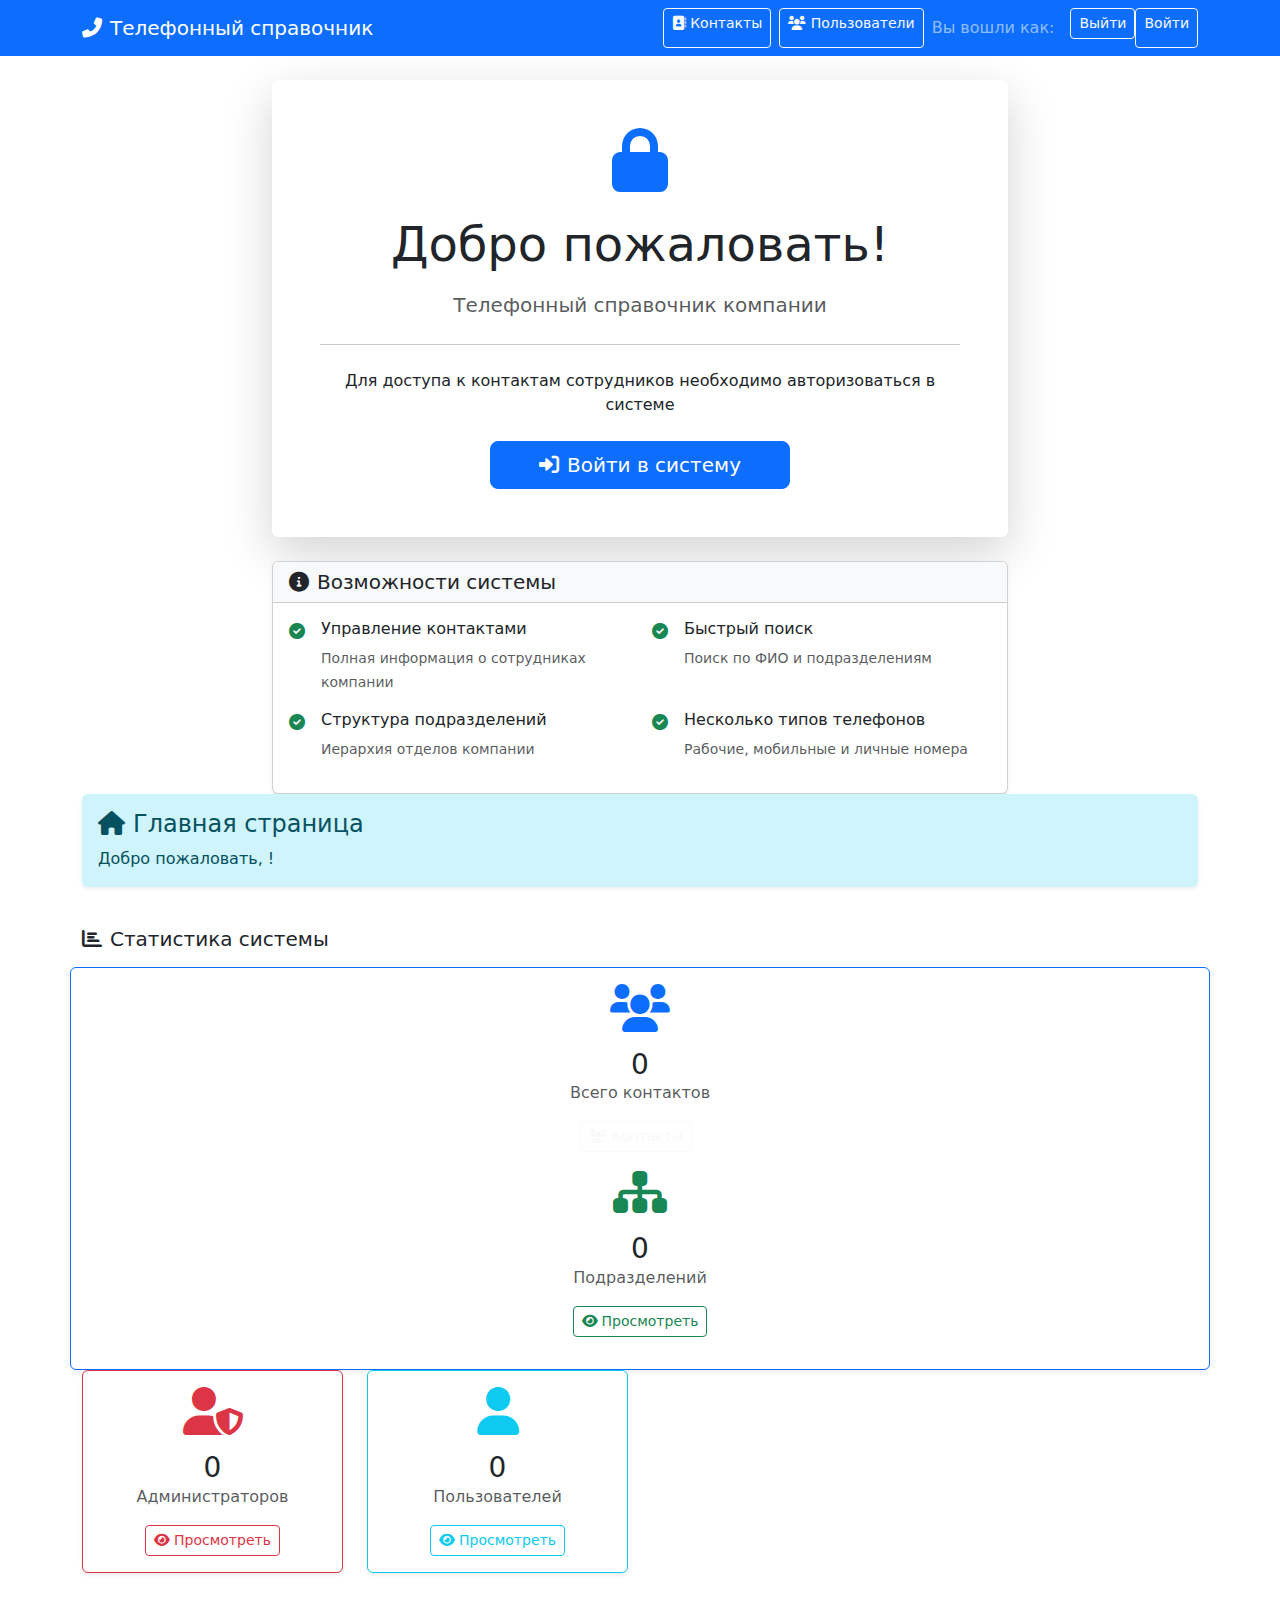
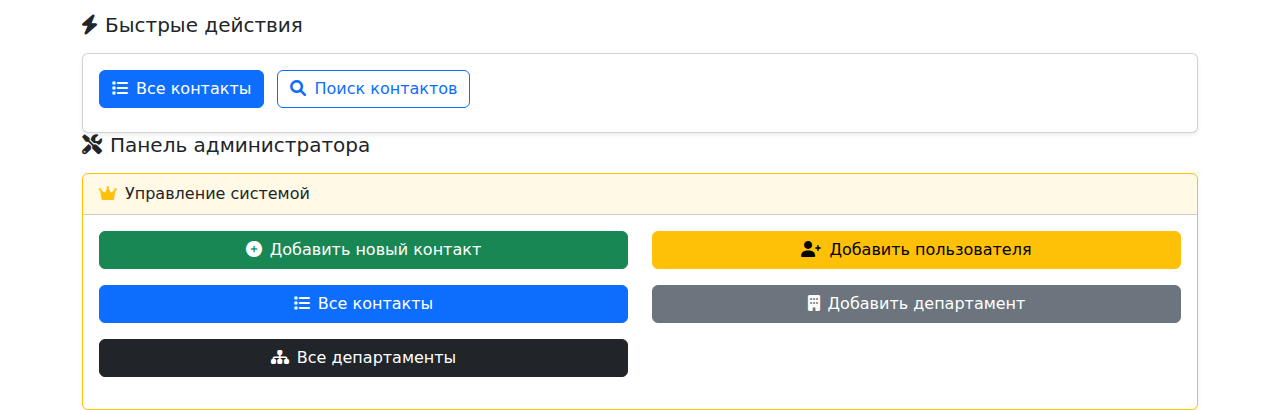
<file: src/main/resources/templates/home/index.html>
<!DOCTYPE html>
<html xmlns:th="http://www.thymeleaf.org"
      xmlns:sec="http://www.thymeleaf.org/extras/spring-security"
      lang="ru">
<head>
  <meta charset="UTF-8">
  <meta name="viewport" content="width=device-width, initial-scale=1.0">
  <title>Главная - Телефонный справочник</title>

  <!-- Bootstrap CSS -->
  <link href="https://cdn.jsdelivr.net/npm/bootstrap@5.1.3/dist/css/bootstrap.min.css"
        rel="stylesheet">

  <!-- Font Awesome CSS -->
  <link href="https://cdnjs.cloudflare.com/ajax/libs/font-awesome/6.0.0/css/all.min.css"
        rel="stylesheet">

  <!-- Наш кастомный CSS -->
  <link th:href="@{/css/style.css}" rel="stylesheet">
</head>
<body>
<!-- Навигация -->
<nav class="navbar navbar-expand-lg navbar-dark bg-primary">
  <div class="container">
    <a class="navbar-brand" th:href="@{/}">
      <i class="fas fa-phone-alt me-2"></i>Телефонный справочник
    </a>

    <div class="navbar-nav ms-auto">
      <a th:href="@{/contacts}" class="btn btn-outline-light btn-sm me-2"
         sec:authorize="isAuthenticated()">
        <i class="fas fa-address-book"></i> Контакты
      </a>
      <a th:href="@{/users}" class="btn btn-outline-light btn-sm me-2"
         sec:authorize="hasRole('ADMIN')">
        <i class="fas fa-users"></i> Пользователи
      </a>
      <span class="navbar-text me-3" sec:authorize="isAuthenticated()">
          Вы вошли как: <span sec:authentication="name"></span>
        </span>
      <form th:action="@{/logout}" method="post" sec:authorize="isAuthenticated()" class="d-inline">
        <input type="hidden" th:name="${_csrf.parameterName}" th:value="${_csrf.token}"/>
        <button class="btn btn-outline-light btn-sm" type="submit">Выйти</button>
      </form>
      <a th:href="@{/login}" class="btn btn-outline-light btn-sm"
         sec:authorize="!isAuthenticated()">Войти</a>
    </div>
  </div>
</nav>

<!-- Основной контент -->
<div class="container mt-4">

  <!-- ========================================== -->
  <!-- КОНТЕНТ ДЛЯ НЕАВТОРИЗОВАННЫХ ПОЛЬЗОВАТЕЛЕЙ -->
  <!-- ========================================== -->
  <div sec:authorize="!isAuthenticated()">
    <div class="row justify-content-center">
      <div class="col-lg-8">
        <div class="card shadow-lg border-0">
          <div class="card-body text-center p-5">
            <div class="mb-4">
              <i class="fas fa-lock fa-4x text-primary"></i>
            </div>
            <h1 class="display-5 mb-3">Добро пожаловать!</h1>
            <p class="lead text-muted">Телефонный справочник компании</p>
            <hr class="my-4">
            <p class="mb-4">Для доступа к контактам сотрудников необходимо авторизоваться в
              системе</p>
            <a th:href="@{/login}" class="btn btn-primary btn-lg px-5">
              <i class="fas fa-sign-in-alt me-2"></i>Войти в систему
            </a>
          </div>
        </div>

        <!-- Описание возможностей -->
        <div class="card mt-4 shadow-sm">
          <div class="card-header bg-light">
            <h5 class="mb-0"><i class="fas fa-info-circle me-2"></i>Возможности системы</h5>
          </div>
          <div class="card-body">
            <div class="row">
              <div class="col-md-6 mb-3">
                <div class="d-flex align-items-start">
                  <i class="fas fa-check-circle text-success me-3 mt-1"></i>
                  <div>
                    <h6>Управление контактами</h6>
                    <small class="text-muted">Полная информация о сотрудниках компании</small>
                  </div>
                </div>
              </div>
              <div class="col-md-6 mb-3">
                <div class="d-flex align-items-start">
                  <i class="fas fa-check-circle text-success me-3 mt-1"></i>
                  <div>
                    <h6>Быстрый поиск</h6>
                    <small class="text-muted">Поиск по ФИО и подразделениям</small>
                  </div>
                </div>
              </div>
              <div class="col-md-6 mb-3">
                <div class="d-flex align-items-start">
                  <i class="fas fa-check-circle text-success me-3 mt-1"></i>
                  <div>
                    <h6>Структура подразделений</h6>
                    <small class="text-muted">Иерархия отделов компании</small>
                  </div>
                </div>
              </div>
              <div class="col-md-6 mb-3">
                <div class="d-flex align-items-start">
                  <i class="fas fa-check-circle text-success me-3 mt-1"></i>
                  <div>
                    <h6>Несколько типов телефонов</h6>
                    <small class="text-muted">Рабочие, мобильные и личные номера</small>
                  </div>
                </div>
              </div>
            </div>
          </div>
        </div>
      </div>
    </div>
  </div>

  <!-- ========================================== -->
  <!-- КОНТЕНТ ДЛЯ АВТОРИЗОВАННЫХ ПОЛЬЗОВАТЕЛЕЙ -->
  <!-- ========================================== -->
  <div sec:authorize="isAuthenticated()">

    <!-- Приветствие -->
    <div class="row mb-4">
      <div class="col-12">
        <div class="alert alert-info border-0 shadow-sm">
          <h4 class="alert-heading">
            <i class="fas fa-home me-2"></i>Главная страница
          </h4>
          <p class="mb-0">Добро пожаловать, <strong sec:authentication="name"></strong>!</p>
        </div>
      </div>
    </div>

    <!-- Статистика -->
    <h5 class="mb-3"><i class="fas fa-chart-bar me-2"></i>Статистика системы</h5>
    <div class="row mb-4">
      <div class="card border-primary shadow-sm h-100">
        <div class="card-body text-center">
          <i class="fas fa-users fa-3x text-primary mb-3"></i>
          <h3 class="mb-0" th:text="${totalContacts}">0</h3>
          <p class="text-muted mb-3">Всего контактов</p>
          <a th:href="@{/contacts}" class="btn btn-outline-light btn-sm me-2">
            <i class="fas fa-users"></i> Контакты
          </a>
          <div class="card-body text-center">
            <i class="fas fa-sitemap fa-3x text-success mb-3"></i>
            <h3 class="mb-0" th:text="${totalDepartments}">0</h3>
            <p class="text-muted mb-3">Подразделений</p>
            <a th:href="@{/departments}" class="btn btn-outline-success btn-sm">
              <i class="fas fa-eye me-1"></i>Просмотреть
            </a>
          </div>
        </div>
      </div>

      <!-- Дополнительная статистика только для админов -->
      <div class="col-md-6 col-lg-3 mb-3" sec:authorize="hasRole('ADMIN')">
        <div class="card border-danger shadow-sm h-100">
          <div class="card-body text-center">
            <i class="fas fa-user-shield fa-3x text-danger mb-3"></i>
            <h3 class="mb-0" th:text="${totalAdmins}">0</h3>
            <p class="text-muted mb-3">Администраторов</p>
            <a th:href="@{/users}" class="btn btn-outline-danger btn-sm">
              <i class="fas fa-eye me-1"></i>Просмотреть
            </a>
          </div>
        </div>
      </div>

      <div class="col-md-6 col-lg-3 mb-3" sec:authorize="hasRole('ADMIN')">
        <div class="card border-info shadow-sm h-100">
          <div class="card-body text-center">
            <i class="fas fa-user fa-3x text-info mb-3"></i>
            <h3 class="mb-0" th:text="${totalUsers}">0</h3>
            <p class="text-muted mb-3">Пользователей</p>
            <a th:href="@{/users}" class="btn btn-outline-info btn-sm">
              <i class="fas fa-eye me-1"></i>Просмотреть
            </a>
          </div>
        </div>
      </div>
    </div>

    <!-- Быстрые действия для обычных пользователей -->
    <div sec:authorize="hasRole('USER') and !hasRole('ADMIN')">
      <h5 class="mb-3"><i class="fas fa-bolt me-2"></i>Быстрые действия</h5>
      <div class="card shadow-sm">
        <div class="card-body">
          <div class="d-grid gap-2 d-md-block">
            <a th:href="@{/contacts}" class="btn btn-primary me-2 mb-2">
              <i class="fas fa-list me-2"></i>Все контакты
            </a>
            <a th:href="@{/contacts}" class="btn btn-outline-primary mb-2">
              <i class="fas fa-search me-2"></i>Поиск контактов
            </a>
          </div>
        </div>
      </div>
    </div>

    <!-- Панель администратора -->
    <div sec:authorize="hasRole('ADMIN')">
      <h5 class="mb-3"><i class="fas fa-tools me-2"></i>Панель администратора</h5>
      <div class="card shadow-sm border-warning">
        <div class="card-header bg-warning bg-opacity-10">
          <i class="fas fa-crown me-2 text-warning"></i>Управление системой
        </div>
        <div class="card-body">
          <div class="row">
            <div class="col-md-6 mb-3">
              <div class="d-grid">
                <a th:href="@{/contacts/new}" class="btn btn-success">
                  <i class="fas fa-plus-circle me-2"></i>Добавить новый контакт
                </a>
              </div>
            </div>
            <div class="col-md-6 mb-3">
              <div class="d-grid">
                <a th:href="@{/users/new}" class="btn btn-warning">
                  <i class="fas fa-user-plus me-2"></i>Добавить пользователя
                </a>
              </div>
            </div>
            <div class="col-md-6 mb-3">
              <div class="d-grid">
                <a th:href="@{/contacts}" class="btn btn-primary">
                  <i class="fas fa-list me-2"></i>Все контакты
                </a>
              </div>
            </div>
            <div class="col-md-6 mb-3">
              <div class="d-grid">
                <a th:href="@{/departments/new}" class="btn btn-secondary">
                  <i class="fas fa-building me-2"></i>Добавить департамент
                </a>
              </div>
            </div>
            <div class="col-md-6 mb-3">
              <div class="d-grid">
                <a th:href="@{/departments}" class="btn btn-dark">
                  <i class="fas fa-sitemap me-2"></i>Все департаменты
                </a>
              </div>
            </div>
          </div>
        </div>
      </div>
    </div>

  </div>

</div>

<!-- Bootstrap JS -->
<script src="https://cdn.jsdelivr.net/npm/bootstrap@5.1.3/dist/js/bootstrap.bundle.min.js"></script>
</body>
</html>
</file>
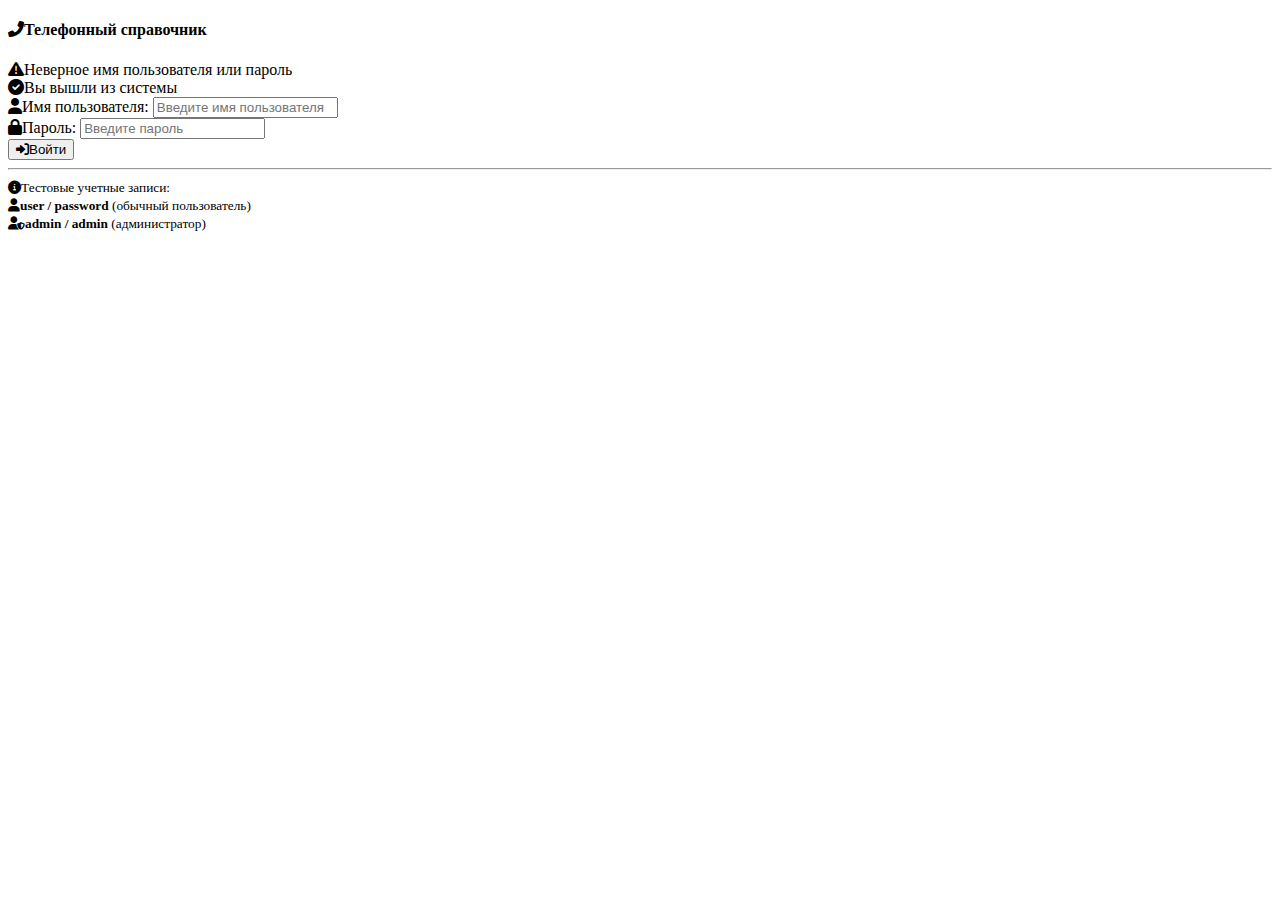
<file: src/main/resources/templates/login.html>
<!DOCTYPE html>
<html xmlns:th="http://www.thymeleaf.org">
<head>
  <meta charset="UTF-8">
  <meta name="viewport" content="width=device-width, initial-scale=1.0"> <!-- ✅ ДОБАВИЛ VIEWPORT -->
  <title>Вход - Телефонный справочник</title>

  <!-- ✅ ДОБАВИЛ BOOTSTRAP С АТРИБУТАМИ БЕЗОПАСНОСТИ -->
  <link href="https://cdn.jsdelivr.net/npm/bootstrap@5.1.3/dist/css/bootstrap.min.css"
        rel="stylesheet"
        integrity="sha384-1BmE4kWBq78iYhFldvKuhfTAU6auU8tT94WrHftjDbrCEXSU1oBoqyl2QvZ6jIW3"
        crossorigin="anonymous">

  <!-- ✅ ДОБАВИЛ FONT AWESOME -->
  <link href="https://cdnjs.cloudflare.com/ajax/libs/font-awesome/6.0.0/css/all.min.css"
        rel="stylesheet"
        integrity="sha512-9usAa10IRO0HhonpyAIVpjrylPvoDwiPUiKdWk5t3PyolY1cOd4DSE0Ga+ri4AuTroPR5aQvXU9xC6qOPnzFeg=="
        crossorigin="anonymous"
        referrerpolicy="no-referrer">
</head>
<body class="bg-light">
<div class="container">
  <div class="row justify-content-center mt-5">
    <div class="col-md-6">
      <div class="card shadow">
        <div class="card-header bg-primary text-white text-center">
          <!-- ✅ ИКОНКА ТЕПЕРЬ БУДЕТ ОТОБРАЖАТЬСЯ -->
          <h4><i class="fas fa-phone-alt me-2"></i>Телефонный справочник</h4>
        </div>
        <div class="card-body">
          <div th:if="${param.error}" class="alert alert-danger">
            <i class="fas fa-exclamation-triangle me-2"></i>Неверное имя пользователя или пароль
          </div>
          <div th:if="${param.logout}" class="alert alert-success">
            <i class="fas fa-check-circle me-2"></i>Вы вышли из системы
          </div>

          <form th:action="@{/login}" method="post">
            <!-- CSRF Токен -->
            <input type="hidden" th:name="${_csrf.parameterName}" th:value="${_csrf.token}">

            <div class="mb-3">
              <label for="username" class="form-label">
                <i class="fas fa-user me-1"></i>Имя пользователя:
              </label>
              <input type="text" class="form-control" id="username" name="username"
                     placeholder="Введите имя пользователя" required>
            </div>

            <div class="mb-3">
              <label for="password" class="form-label">
                <i class="fas fa-lock me-1"></i>Пароль:
              </label>
              <input type="password" class="form-control" id="password" name="password"
                     placeholder="Введите пароль" required>
            </div>

            <button type="submit" class="btn btn-primary w-100">
              <i class="fas fa-sign-in-alt me-2"></i>Войти
            </button>
          </form>

          <hr>
          <div class="text-center">
            <small class="text-muted">
              <i class="fas fa-info-circle me-1"></i>Тестовые учетные записи:<br>
              <strong><i class="fas fa-user me-1"></i>user / password</strong> (обычный пользователь)<br>
              <strong><i class="fas fa-user-shield me-1"></i>admin / admin</strong> (администратор)
            </small>
          </div>
        </div>
      </div>
    </div>
  </div>
</div>

<!-- ✅ ДОБАВИЛ BOOTSTRAP JS ДЛЯ ПОЛНОЙ ФУНКЦИОНАЛЬНОСТИ -->
<script src="https://cdn.jsdelivr.net/npm/bootstrap@5.1.3/dist/js/bootstrap.bundle.min.js"
        integrity="sha384-ka7Sk0Gln4gmtz2MlQnikT1wXgYsOg+OMhuP+IlRH9sENBO0LRn5q+8nbTov4+1p"
        crossorigin="anonymous"></script>
</body>
</html>
</file>
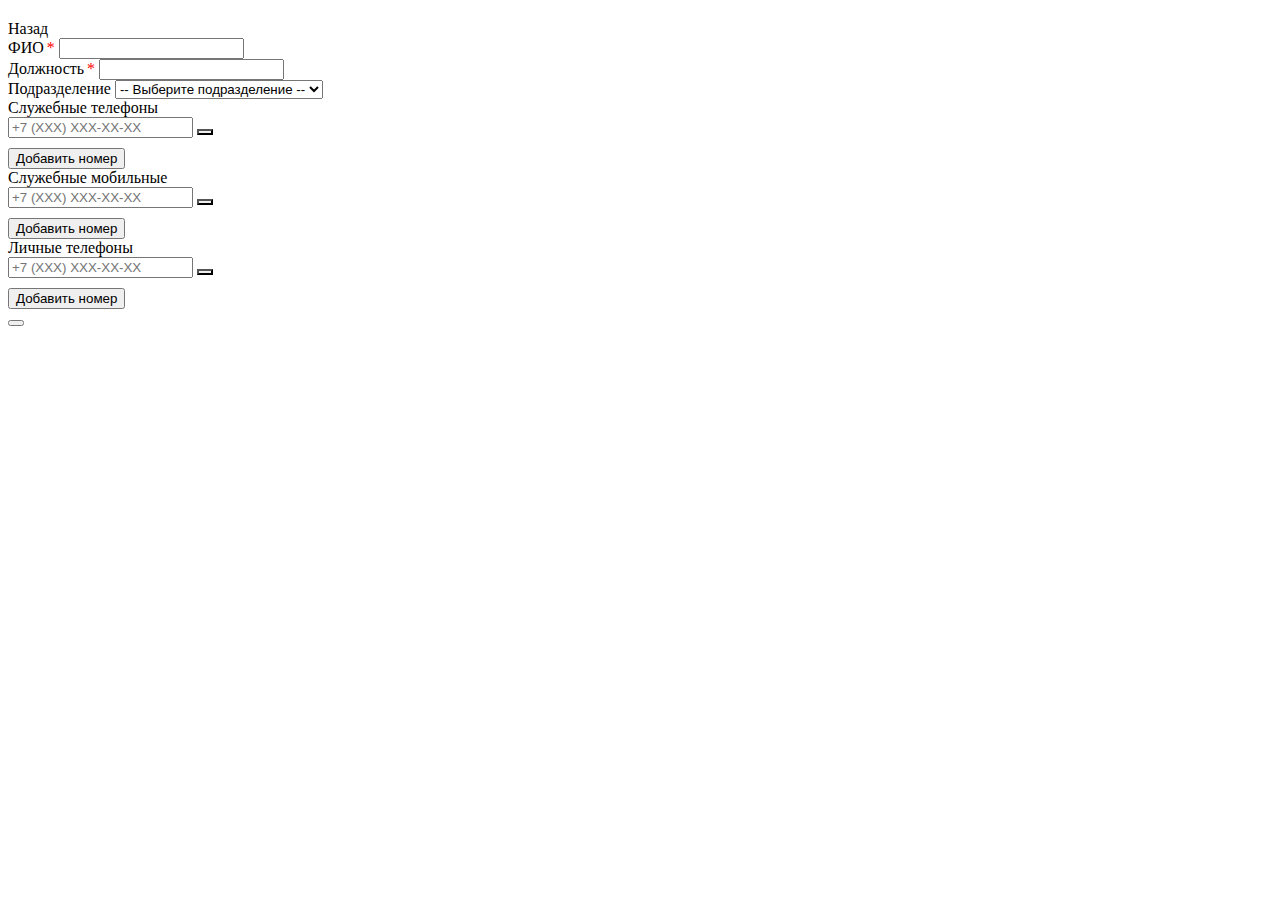
<file: src/main/resources/templates/contacts/form.html>
<!DOCTYPE html>
<html xmlns:th="http://www.thymeleaf.org"
      th:replace="~{fragments/layout :: layout(~{::title}, ~{::content})}">

<head>
  <meta charset="UTF-8">
  <title th:text="${contact.id != null} ? 'Редактирование контакта' : 'Новый контакт'">
    Новый контакт
  </title>
  <style>
    .phone-container {
      margin-bottom: 10px;
    }

    .btn-remove-phone {
      border-top-left-radius: 0;
      border-bottom-left-radius: 0;
    }

    .required-field::after {
      content: "*";
      color: red;
      margin-left: 3px;
    }
  </style>
</head>

<body>
<th:block th:fragment="content">
  <div class="d-flex justify-content-between align-items-center mb-4">
    <h2>
      <i class="fas" th:classappend="${contact.id != null} ? 'fa-edit' : 'fa-plus'"></i>
      <span th:text="${contact.id != null} ? 'Редактирование контакта' : 'Новый контакт'"></span>
    </h2>
    <a th:href="@{/contacts}" class="btn btn-secondary">
      <i class="fas fa-arrow-left me-1"></i>Назад
    </a>
  </div>

  <div class="card">
    <div class="card-body">
      <!-- Обновляем action формы для поддержки редактирования -->
      <form th:action="@{/contacts/save}" th:object="${contact}" method="post">
        <!--        CSRF токен-->
        <!--        <input type="hidden" th:name="${_csrf.parameterName}" th:value="${_csrf.token}"/>-->
        <input type="hidden" th:field="*{id}"/>

        <div class="row mb-3">
          <div class="col-md-6">
            <label class="form-label required-field">ФИО</label>
            <input type="text" class="form-control" th:field="*{fullName}"
                   th:classappend="${#fields.hasErrors('fullName')} ? 'is-invalid'">
            <div class="invalid-feedback" th:if="${#fields.hasErrors('fullName')}">
              <span th:errors="*{fullName}"></span>
            </div>
          </div>

          <div class="col-md-6">
            <label class="form-label required-field">Должность</label>
            <input type="text" class="form-control" th:field="*{position}"
                   th:classappend="${#fields.hasErrors('position')} ? 'is-invalid'">
            <div class="invalid-feedback" th:if="${#fields.hasErrors('position')}">
              <span th:errors="*{position}"></span>
            </div>
          </div>
        </div>

        <div class="row mb-3">
          <div class="col-md-6">
            <label class="form-label">Подразделение</label>
            <select class="form-select" th:field="*{departmentId}">
              <option value="">-- Выберите подразделение --</option>
              <option th:each="dept : ${departments}"
                      th:value="${dept.id}"
                      th:text="${dept.name}"
                      th:selected="${dept.id == contact.departmentId}">
              </option>
            </select>
          </div>
        </div>

        <div class="row mb-3">
          <div class="col-md-4">
            <label class="form-label">Служебные телефоны</label>
            <div id="workPhonesContainer" class="phone-container">
              <div th:each="phone : ${contact.workPhones}">
                <div class="input-group mb-2">
                  <input type="text" class="form-control"
                         name="workPhones" th:value="${phone}" placeholder="+7 (XXX) XXX-XX-XX">
                  <button type="button" class="btn btn-outline-danger btn-remove-phone"
                          onclick="removePhone(this, 'workPhones')">
                    <i class="fas fa-times"></i>
                  </button>
                </div>
              </div>
            </div>
            <button type="button" class="btn btn-outline-primary btn-sm"
                    onclick="addPhone('workPhones')">
              <i class="fas fa-plus me-1"></i>Добавить номер
            </button>
          </div>

          <div class="col-md-4">
            <label class="form-label">Служебные мобильные</label>
            <div id="workMobilePhonesContainer" class="phone-container">
              <div th:each="phone : ${contact.workMobilePhones}">
                <div class="input-group mb-2">
                  <input type="text" class="form-control"
                         name="workMobilePhones" th:value="${phone}"
                         placeholder="+7 (XXX) XXX-XX-XX">
                  <button type="button" class="btn btn-outline-danger btn-remove-phone"
                          onclick="removePhone(this, 'workMobilePhones')">
                    <i class="fas fa-times"></i>
                  </button>
                </div>
              </div>
            </div>
            <button type="button" class="btn btn-outline-primary btn-sm"
                    onclick="addPhone('workMobilePhones')">
              <i class="fas fa-plus me-1"></i>Добавить номер
            </button>
          </div>

          <div class="col-md-4">
            <label class="form-label">Личные телефоны</label>
            <div id="personalPhonesContainer" class="phone-container">
              <div th:each="phone : ${contact.personalPhones}">
                <div class="input-group mb-2">
                  <input type="text" class="form-control"
                         name="personalPhones" th:value="${phone}"
                         placeholder="+7 (XXX) XXX-XX-XX">
                  <button type="button" class="btn btn-outline-danger btn-remove-phone"
                          onclick="removePhone(this, 'personalPhones')">
                    <i class="fas fa-times"></i>
                  </button>
                </div>
              </div>
            </div>
            <button type="button" class="btn btn-outline-primary btn-sm"
                    onclick="addPhone('personalPhones')">
              <i class="fas fa-plus me-1"></i>Добавить номер
            </button>
          </div>
        </div>

        <div class="d-grid gap-2 d-md-flex justify-content-md-end">
          <button type="submit" class="btn btn-primary">
            <i class="fas fa-save me-1"></i>
            <span th:text="${contact.id != null} ? 'Обновить' : 'Сохранить'"></span>
          </button>
        </div>
      </form>
    </div>
  </div>

  <script>
    // Функция для добавления поля телефона
    function addPhone(fieldName) {
      const container = document.getElementById(fieldName + 'Container');
      const newInputGroup = document.createElement('div');
      newInputGroup.className = 'input-group mb-2';
      newInputGroup.innerHTML = `
            <input type="text" class="form-control" name="${fieldName}"
             placeholder="+7 (XXX) XXX-XX-XX" required>
            <button type="button" class="btn btn-outline-danger btn-remove-phone"
                    onclick="removePhone(this)">
                <i class="fas fa-times"></i>
            </button>
        `;
      container.appendChild(newInputGroup);
    }

    // Функция для удаления поля телефона
    function removePhone(button, fieldName) {
      const inputGroup = button.closest('.input-group');
      inputGroup.remove();
    }

    // Инициализация при загрузке страницы
    document.addEventListener('DOMContentLoaded', function () {
      // Добавляем по одному полю для каждого типа телефона, если их нет
      ['workPhones', 'workMobilePhones', 'personalPhones'].forEach(function (fieldName) {
        const container = document.getElementById(fieldName + 'Container');
        if (container.querySelectorAll('.input-group').length === 0) {
          addPhone(fieldName);
        }
      });
    });
  </script>
</th:block>
</body>
</html>
</file>
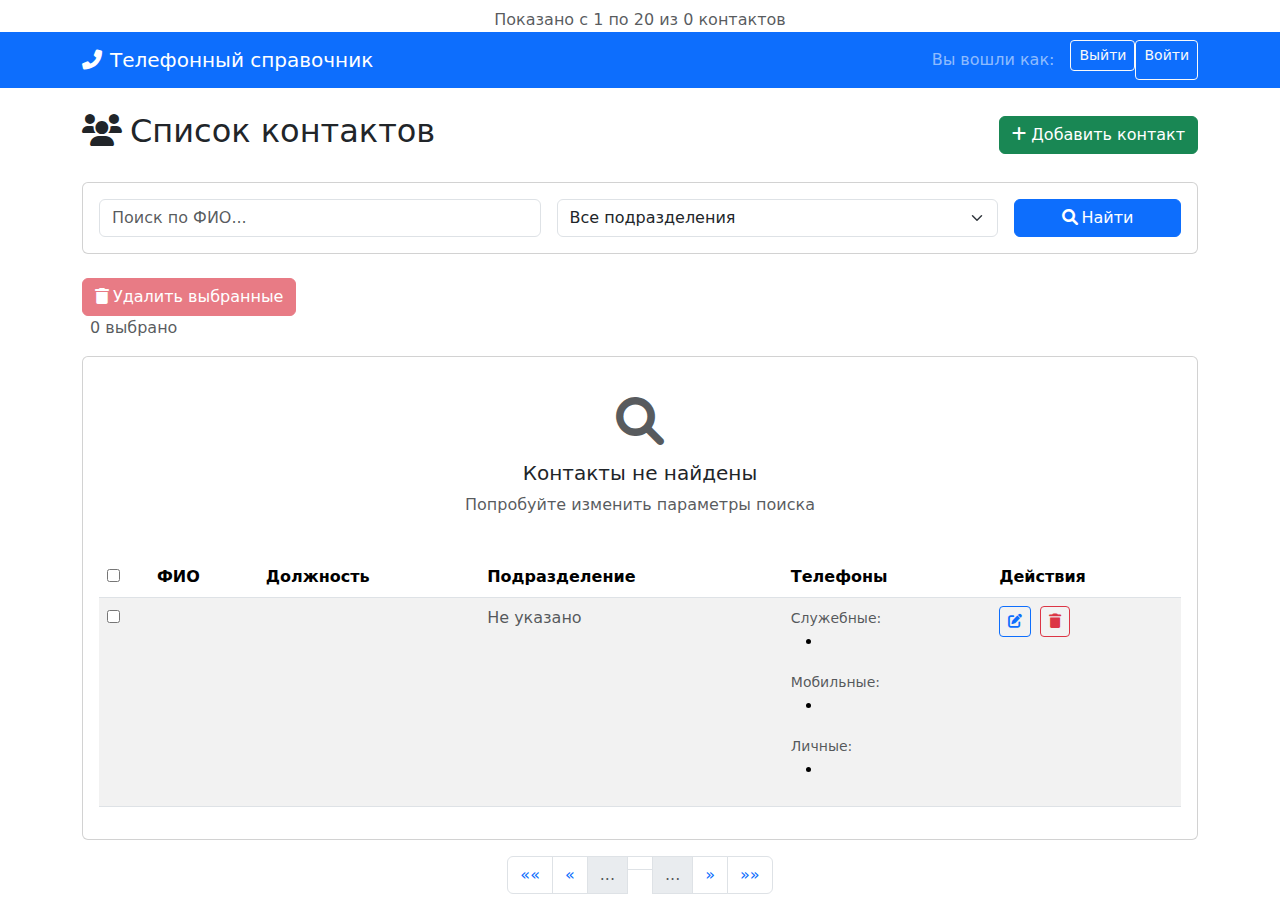
<file: src/main/resources/templates/contacts/list.html>
<!DOCTYPE html>
<html xmlns:th="http://www.thymeleaf.org"
      xmlns:sec="http://www.thymeleaf.org/extras/spring-security"
      lang="ru">
<head>
  <meta charset="UTF-8">
  <meta name="viewport" content="width=device-width, initial-scale=1.0">
  <title>Контакты - Телефонный справочник</title>

  <!-- Bootstrap CSS -->
  <link href="https://cdn.jsdelivr.net/npm/bootstrap@5.1.3/dist/css/bootstrap.min.css" rel="stylesheet">

  <!-- Font Awesome CSS -->
  <link href="https://cdnjs.cloudflare.com/ajax/libs/font-awesome/6.0.0/css/all.min.css" rel="stylesheet">

  <!-- Наш кастомный CSS -->
  <link th:href="@{/css/style.css}" rel="stylesheet">
</head>
<body>

<!--Range info-->
<div class="text-center text-muted mt-2" th:if="${totalElements > 0}">
  Показано с
  <span th:text="${page * size + 1}">1</span>
  по
  <span th:text="${(page * size) + contacts.size()}">20</span>
  из
  <span th:text="${totalElements}">0</span>
  контактов
</div>

<!-- Навигация -->
<nav class="navbar navbar-expand-lg navbar-dark bg-primary">
  <div class="container">
    <a class="navbar-brand" th:href="@{/}">
      <i class="fas fa-phone-alt me-2"></i>Телефонный справочник
    </a>

    <div class="navbar-nav ms-auto">
        <span class="navbar-text me-3" sec:authorize="isAuthenticated()">
          Вы вошли как: <span sec:authentication="name"></span>
        </span>
      <form th:action="@{/logout}" method="post" sec:authorize="isAuthenticated()">
        <input type="hidden" th:name="${_csrf.parameterName}" th:value="${_csrf.token}"/>
        <button class="btn btn-outline-light btn-sm" type="submit">Выйти</button>
      </form>
      <a th:href="@{/login}" class="btn btn-outline-light btn-sm"
         sec:authorize="!isAuthenticated()">Войти</a>
    </div>
  </div>
</nav>

<!-- Основной контент -->
<div class="container mt-4">
  <!-- Сообщения -->
<!--  <div th:replace="~{fragments/messages :: messages}"></div>-->

  <div class="d-flex justify-content-between align-items-center mb-4">
    <h2><i class="fas fa-users me-2"></i>Список контактов</h2>
    <a th:href="@{/contacts/new}" class="btn btn-success" sec:authorize="hasRole('ADMIN')">
      <i class="fas fa-plus me-1"></i>Добавить контакт
    </a>
  </div>

  <!-- Форма поиска -->
  <div class="card mb-4">
    <div class="card-body">
      <form th:action="@{/contacts}" method="get" class="row g-3">
        <div class="col-md-5">
          <input type="text" name="search" class="form-control" placeholder="Поиск по ФИО..."
                 th:value="${param.search}">
        </div>
        <div class="col-md-5">
          <select name="dept" class="form-select" th:if="${departments}">
            <option value="">Все подразделения</option>
            <option th:each="dept : ${departments}"
                    th:value="${dept.id}"
                    th:text="${dept.name}"
                    th:selected="${param.dept == dept.id}">
            </option>
          </select>
        </div>

        <input type="hidden" name="page" value="0"/>
        <input type="hidden" name="size" th:value="${size != null ? size : 20}"/>

        <div class="col-md-2">
          <button type="submit" class="btn btn-primary w-100">
            <i class="fas fa-search me-1"></i>Найти
          </button>
        </div>
      </form>
    </div>
  </div>

  <!-- Панель массового удаления -->
  <div class="d-flex justify-content-between align-items-center mb-3" sec:authorize="hasRole('ADMIN')">
    <div>
      <form th:action="@{/contacts/delete}" method="post" id="massDeleteForm">
        <input type="hidden" th:name="${_csrf.parameterName}" th:value="${_csrf.token}">

        <!-- Скрытые поля для выбранных ID -->
        <div id="selectedContactsInputs"></div>

        <button type="submit" class="btn btn-danger" id="deleteSelectedBtn" disabled>
          <i class="fas fa-trash me-1"></i>Удалить выбранные
        </button>
      </form>
      <span id="selectedCount" class="ms-2 text-muted">0 выбрано</span>
    </div>
  </div>

  <!-- Таблица контактов -->
  <div class="card">
    <div class="card-body">
      <div th:if="${#lists.isEmpty(contacts)}" class="text-center py-4">
        <i class="fas fa-search fa-3x text-muted mb-3"></i>
        <h5>Контакты не найдены</h5>
        <p class="text-muted">Попробуйте изменить параметры поиска</p>
      </div>

      <div th:unless="${#lists.isEmpty(contacts)}" class="table-responsive">
        <table class="table table-hover table-striped">
          <thead>
          <tr>
            <th width="50" sec:authorize="hasRole('ADMIN')">
              <input type="checkbox" id="selectAll">
            </th>
            <th>ФИО</th>
            <th>Должность</th>
            <th>Подразделение</th>
            <th>Телефоны</th>
            <th sec:authorize="hasRole('ADMIN')">Действия</th>
          </tr>
          </thead>
          <tbody>
          <tr th:each="contact : ${contacts}">
            <td sec:authorize="hasRole('ADMIN')">
              <input type="checkbox" name="contactIds" th:value="${contact.id}" class="contact-checkbox">
            </td>
            <td th:text="${contact.fullName}"></td>
            <td th:text="${contact.position}"></td>
            <td>
                <span th:if="${contact.departmentId != null}"
                      th:text="${departmentMap[contact.departmentId]}"></span>
              <span th:unless="${contact.departmentId != null}" class="text-muted">Не указано</span>
            </td>
            <td>
              <div th:if="${not #lists.isEmpty(contact.workPhones)}">
                <small class="text-muted">Служебные:</small>
                <ul class="phone-list">
                  <li th:each="phone : ${contact.workPhones}" th:text="${phone}"></li>
                </ul>
              </div>
              <div th:if="${not #lists.isEmpty(contact.workMobilePhones)}">
                <small class="text-muted">Мобильные:</small>
                <ul class="phone-list">
                  <li th:each="phone : ${contact.workMobilePhones}" th:text="${phone}"></li>
                </ul>
              </div>
              <div th:if="${not #lists.isEmpty(contact.personalPhones)}">
                <small class="text-muted">Личные:</small>
                <ul class="phone-list">
                  <li th:each="phone : ${contact.personalPhones}" th:text="${phone}"></li>
                </ul>
              </div>
            </td>
            <td sec:authorize="hasRole('ADMIN')">
              <a th:href="@{/contacts/edit/{id}(id=${contact.id})}" class="btn btn-sm btn-outline-primary me-1">
                <i class="fas fa-edit"></i>
              </a>
              <button type="button" class="btn btn-sm btn-outline-danger" th:onclick="'deleteSingleContact(' + ${contact.id} + ')'">
                <i class="fas fa-trash"></i>
              </button>
            </td>
          </tr>
          </tbody>
        </table>
      </div>
    </div>
  </div>

  <nav th:if="${totalPages > 1}" aria-label="Contacts pagination" class="mt-3">
    <ul class="pagination justify-content-center">
<!--      First-->
      <li class="page-item" th:classappend="${page == 0} ? 'disabled' : ''">
        <a class="page-link"
           th:href="@{/contacts(
           dept=${param.dept},
           search=${param.search},
           page=0,
           size=${size}
           )}"
           aria-label="First">
          <span aria-hidden="true">&laquo;&laquo;</span>
        </a>
      </li>

      <!-- Prev -->
      <li class="page-item"
          th:classappend="${page == 0} ? 'disabled' : ''">
      <a class="page-link"
         th:href="@{/contacts(
         dept=${param.dept},
         search=${param.search},
         page=${page - 1},
         size=${size}
         )}"
         aria-label="Previous">
        <span aria-hidden="true">&laquo;</span>
      </a>
      </li>

<!--      Ellipsis at start-->
      <li class="page-item disabled" th:if="${startPage > 0}">
        <span class="page-link">...</span>
      </li>

      <!-- Page numbers  -->
      <li class="page-item"
          th:each="p : ${#numbers.sequence(startPage, endPage)}"
          th:classappend="${p == page} ? 'active' : ''">
        <a class="page-link"
           th:text="${p + 1}"
           th:href="@{/contacts(
           dept=${param.dept},
           search=${param.search},
           page=${p},
           size=${size}
           )}"></a>
      </li>

      <!-- Ellipsis at end -->
      <li class="page-item disabled" th:if="${endPage < totalPages - 1}">
        <span class="page-link">...</span>
      </li>

      <!-- Next -->
      <li class="page-item" th:classappend="${page >= totalPages - 1} ? 'disabled' : ''">
        <a class="page-link"
           th:href="@{/contacts(dept=${param.dept},
           search=${param.search},
           page=${page + 1},
           size=${size})}"
           aria-label="Next">
          <span aria-hidden="true">&raquo;</span>
        </a>
      </li>

      <!-- Last-->
      <li class="page-item" th:classappend="${page >= totalPages - 1} ? 'disabled' : ''">
        <a class="page-link"
           th:href="@{/contacts(dept=${param.dept},
           search=${param.search},
           page=${totalPages - 1},
           size=${size})}">
          <span aria-hidden="true">&raquo;&raquo;</span>
        </a>
      </li>
    </ul>
  </nav>

</div>

<!---->

<!-- Bootstrap JS -->
<script src="https://cdn.jsdelivr.net/npm/bootstrap@5.1.3/dist/js/bootstrap.bundle.min.js"></script>

<script>
  function deleteSingleContact(contactId) {
    if (confirm('Удалить контакт?')) {
      const form = document.createElement('form');
      form.method = 'post';
      form.action = '/contacts/delete/' + contactId;

      const csrfToken = document.querySelector('input[name="_csrf"]').value;
      const csrfInput = document.createElement('input');
      csrfInput.type = 'hidden';
      csrfInput.name = '_csrf';
      csrfInput.value = csrfToken;
      form.appendChild(csrfInput);

      document.body.appendChild(form);
      form.submit();
    }
  }

  document.addEventListener('DOMContentLoaded', function() {
    const selectAll = document.getElementById('selectAll');
    const checkboxes = document.querySelectorAll('.contact-checkbox');
    const deleteBtn = document.getElementById('deleteSelectedBtn');
    const selectedCount = document.getElementById('selectedCount');
    const massDeleteForm = document.getElementById('massDeleteForm');
    const selectedContactsInputs = document.getElementById('selectedContactsInputs');

    // Функция для обновления скрытых полей с выбранными ID
    function updateSelectedInputs() {
      selectedContactsInputs.innerHTML = ''; // Очищаем предыдущие поля

      const selectedIds = Array.from(checkboxes)
      .filter(cb => cb.checked)
      .map(cb => cb.value);

      // Добавляем скрытые поля для каждого выбранного ID
      selectedIds.forEach(id => {
        const input = document.createElement('input');
        input.type = 'hidden';
        input.name = 'contactIds'; // Одинаковое имя для всех полей
        input.value = id;
        selectedContactsInputs.appendChild(input);
      });
    }

    function updateSelection() {
      const selected = document.querySelectorAll('.contact-checkbox:checked').length;
      deleteBtn.disabled = selected === 0;
      selectedCount.textContent = selected + ' выбрано';

      // Обновляем скрытые поля
      updateSelectedInputs();

      if (selectAll) {
        selectAll.checked = selected > 0 && selected === checkboxes.length;
      }
    }

    if (selectAll) {
      selectAll.addEventListener('change', function() {
        checkboxes.forEach(cb => cb.checked = this.checked);
        updateSelection();
      });
    }

    checkboxes.forEach(cb => {
      cb.addEventListener('change', updateSelection);
    });

    if (massDeleteForm) {
      massDeleteForm.addEventListener('submit', function(e) {
        const selectedIds = Array.from(checkboxes)
        .filter(cb => cb.checked)
        .map(cb => cb.value);

        if (selectedIds.length === 0) {
          e.preventDefault();
          alert('Не выбраны контакты для удаления');
          return;
        }

        if (!confirm(`Вы уверены, что хотите удалить ${selectedIds.length} контактов?`)) {
          e.preventDefault();
        }
      });
    }

    updateSelection();
  });
</script>
</body>
</html>
</file>
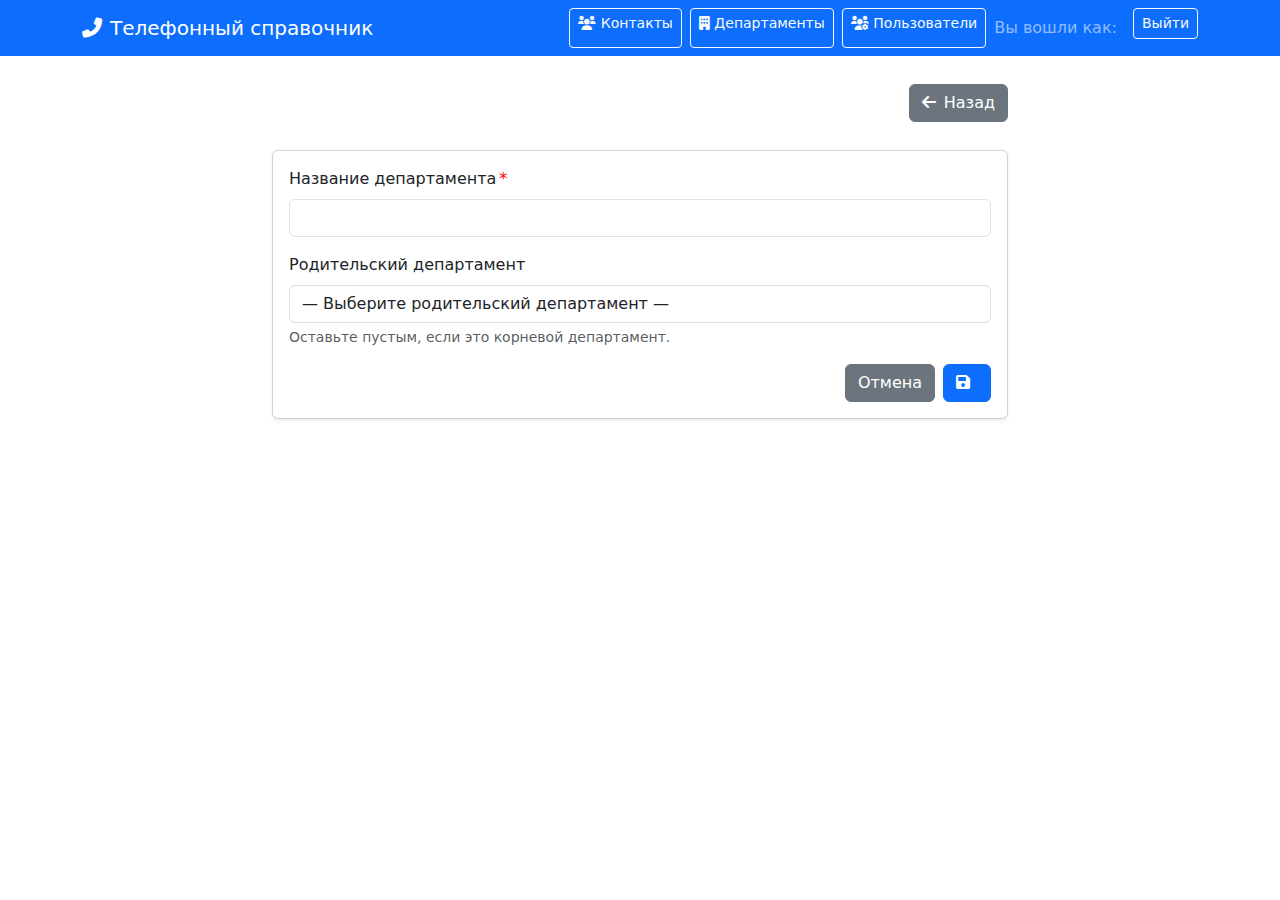
<file: src/main/resources/templates/departments/form.html>
<!DOCTYPE html>
<html xmlns:th="http://www.thymeleaf.org"
      xmlns:sec="http://www.thymeleaf.org/extras/spring-security"
      lang="ru">
<head>
  <meta charset="UTF-8">
  <meta name="viewport" content="width=device-width, initial-scale=1.0">
  <title th:text="${department.id != null} ? 'Редактирование департамента' : 'Новый департамент'">
    Департамент</title>

  <!-- Bootstrap CSS -->
  <link href="https://cdn.jsdelivr.net/npm/bootstrap@5.1.3/dist/css/bootstrap.min.css" rel="stylesheet">

  <!-- Font Awesome CSS -->
  <link href="https://cdnjs.cloudflare.com/ajax/libs/font-awesome/6.0.0/css/all.min.css" rel="stylesheet">

  <!-- Наш кастомный CSS -->
  <link th:href="@{/css/style.css}" rel="stylesheet">

  <style>
    .required-field::after {
      content: "*";
      color: red;
      margin-left: 3px;
    }
  </style>
</head>
<body>

<!-- Навигация -->
<nav class="navbar navbar-expand-lg navbar-dark bg-primary">
  <div class="container">
    <a class="navbar-brand" th:href="@{/}">
      <i class="fas fa-phone-alt me-2"></i>Телефонный справочник
    </a>

    <div class="navbar-nav ms-auto">
      <a th:href="@{/contacts}" class="btn btn-outline-light btn-sm me-2">
        <i class="fas fa-users"></i> Контакты
      </a>
      <a th:href="@{/departments}" class="btn btn-outline-light btn-sm me-2">
        <i class="fas fa-building"></i> Департаменты
      </a>
      <a th:href="@{/users}" class="btn btn-outline-light btn-sm me-2" sec:authorize="hasRole('ADMIN')">
        <i class="fas fa-users-cog"></i> Пользователи
      </a>
      <span class="navbar-text me-3" sec:authorize="isAuthenticated()">
        Вы вошли как: <span sec:authentication="name"></span>
      </span>
      <form th:action="@{/logout}" method="post" sec:authorize="isAuthenticated()">
        <input type="hidden" th:name="${_csrf.parameterName}" th:value="${_csrf.token}"/>
        <button class="btn btn-outline-light btn-sm" type="submit">Выйти</button>
      </form>
    </div>
  </div>
</nav>

<!-- Основной контент -->
<div class="container mt-4">
  <div class="row justify-content-center">
    <div class="col-md-8">

      <!-- Заголовок -->
      <div class="d-flex justify-content-between align-items-center mb-4">
        <h2>
          <i class="me-2"
             th:classappend="${department.id != null} ? 'fas fa-edit' : 'fas fa-plus-circle'"></i>
          <span
              th:text="${department.id != null} ? 'Редактирование департамента' : 'Новый департамент'"></span>
        </h2>
        <a th:href="@{/departments}" class="btn btn-secondary">
          <i class="fas fa-arrow-left me-2"></i>Назад
        </a>
      </div>

      <!-- Форма -->
      <div class="card shadow-sm">
        <div class="card-body">
          <form th:action="@{/departments/save}" th:object="${department}" method="post">
            <input type="hidden" th:name="${_csrf.parameterName}" th:value="${_csrf.token}"/>
            <input type="hidden" th:field="*{id}"/>

            <div class="mb-3">
              <label for="name" class="form-label required-field">Название департамента</label>
              <input type="text" class="form-control" id="name" th:field="*{name}"
                     th:classappend="${#fields.hasErrors('name')} ? 'is-invalid'" required>
              <div class="invalid-feedback" th:if="${#fields.hasErrors('name')}">
                <span th:errors="*{name}"></span>
              </div>
            </div>

            <div class="mb-3">
              <label for="parentDepartmentId" class="form-label">Родительский департамент</label>
              <select class="form-control" id="parentDepartmentId" th:field="*{parentDepartmentId}">
                <option value="">— Выберите родительский департамент —</option>
                <option th:each="dept : ${allDepartments}"
                        th:value="${dept.id}"
                        th:text="${dept.name}"
                        th:selected="${dept.id == department.parentDepartmentId}"></option>
              </select>
              <div class="form-text">Оставьте пустым, если это корневой департамент.</div>
            </div>

            <div class="d-flex justify-content-end">
              <a th:href="@{/departments}" class="btn btn-secondary me-2">Отмена</a>
              <button type="submit" class="btn btn-primary">
                <i class="fas fa-save me-2"></i>
                <span th:text="${department.id != null} ? 'Сохранить изменения' : 'Создать департамент'"></span>
              </button>
            </div>
          </form>
        </div>
      </div>
    </div>
  </div>
</div>

<!-- Bootstrap JS -->
<script src="https://cdn.jsdelivr.net/npm/bootstrap@5.1.3/dist/js/bootstrap.bundle.min.js"></script>

</body>
</html>
</file>
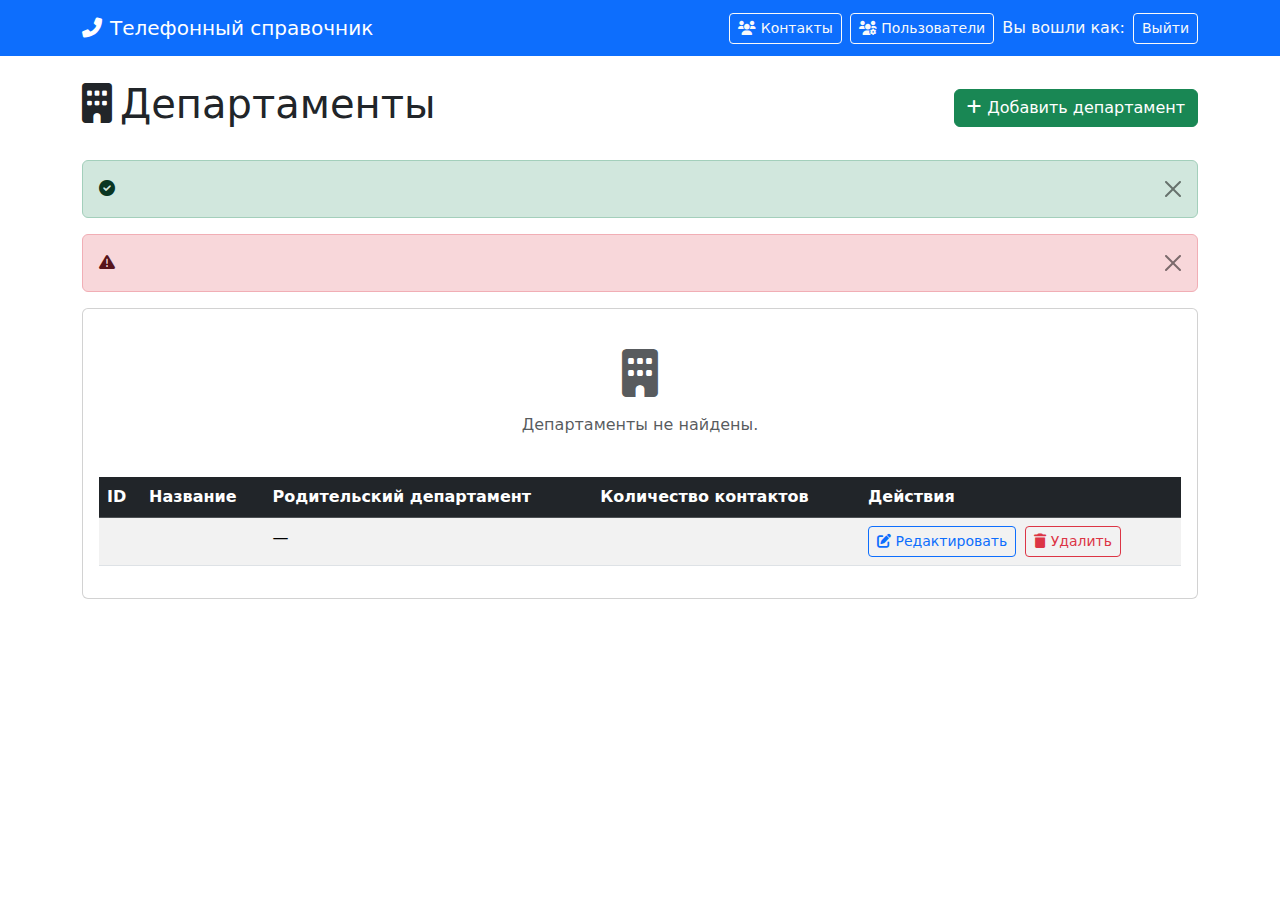
<file: src/main/resources/templates/departments/list.html>
<!DOCTYPE html>
<html xmlns:th="http://www.thymeleaf.org"
      xmlns:sec="http://www.thymeleaf.org/extras/spring-security"
      lang="ru">
<head>
  <meta charset="UTF-8">
  <meta name="viewport" content="width=device-width, initial-scale=1.0">
  <title>Департаменты - Телефонный справочник</title>

  <!-- Bootstrap CSS -->
  <link href="https://cdn.jsdelivr.net/npm/bootstrap@5.1.3/dist/css/bootstrap.min.css" rel="stylesheet">

  <!-- Font Awesome CSS -->
  <link href="https://cdnjs.cloudflare.com/ajax/libs/font-awesome/6.0.0/css/all.min.css" rel="stylesheet">

  <!-- Наш кастомный CSS -->
  <link th:href="@{/css/style.css}" rel="stylesheet">
</head>
<body>

<!-- Навигация -->
<nav class="navbar navbar-expand-lg navbar-dark bg-primary">
  <div class="container">
    <a class="navbar-brand" th:href="@{/}">
      <i class="fas fa-phone-alt me-2"></i>Телефонный справочник
    </a>

    <div class="d-flex align-items-center ms-auto gap-2">
      <a th:href="@{/contacts}" class="btn btn-outline-light btn-sm">
        <i class="fas fa-users"></i> Контакты
      </a>
      <a th:href="@{/users}" class="btn btn-outline-light btn-sm" sec:authorize="hasRole('ADMIN')">
        <i class="fas fa-users-cog"></i> Пользователи
      </a>
      <span class="text-light" sec:authorize="isAuthenticated()">
        Вы вошли как: <span sec:authentication="name"></span>
      </span>
      <form th:action="@{/logout}" method="post" sec:authorize="isAuthenticated()" class="d-inline">
        <input type="hidden" th:name="${_csrf.parameterName}" th:value="${_csrf.token}"/>
        <button class="btn btn-outline-light btn-sm" type="submit">Выйти</button>
      </form>
    </div>
  </div>
</nav>


<div class="container mt-4">
  <div class="row">
    <div class="col-12">
      <div class="d-flex justify-content-between align-items-center mb-4">
        <h1><i class="fas fa-building me-2"></i>Департаменты</h1>
        <a th:href="@{/departments/new}" class="btn btn-success">
          <i class="fas fa-plus"></i> Добавить департамент
        </a>
      </div>

      <!-- Сообщения -->
      <div th:if="${successMessage}" class="alert alert-success alert-dismissible fade show" role="alert">
        <i class="fas fa-check-circle me-2"></i><span th:text="${successMessage}"></span>
        <button type="button" class="btn-close" data-bs-dismiss="alert"></button>
      </div>
      <div th:if="${errorMessage}" class="alert alert-danger alert-dismissible fade show" role="alert">
        <i class="fas fa-exclamation-triangle me-2"></i><span th:text="${errorMessage}"></span>
        <button type="button" class="btn-close" data-bs-dismiss="alert"></button>
      </div>

      <!-- Таблица департаментов -->
      <div class="card">
        <div class="card-body">
          <div th:if="${#lists.isEmpty(departments)}" class="text-center text-muted py-4">
            <i class="fas fa-building fa-3x mb-3"></i>
            <p>Департаменты не найдены.</p>
          </div>

          <table th:if="${!#lists.isEmpty(departments)}" class="table table-striped table-hover">
            <thead class="table-dark">
              <tr>
                <th>ID</th>
                <th>Название</th>
                <th>Родительский департамент</th>
                <th>Количество контактов</th>
                <th>Действия</th>
              </tr>
            </thead>
            <tbody>
              <tr th:each="department : ${departments}">
                <td th:text="${department.id}"></td>
                <td th:text="${department.name}"></td>
                <td>
                  <span th:if="${department.parentDepartmentName}" th:text="${department.parentDepartmentName}"></span>
                  <span th:unless="${department.parentDepartmentName}">—</span>
                </td>
                <td>
                  <span th:text="${department.contactCount ?: 0}"></span>
                </td>
                <td>
                  <a th:href="@{/departments/edit/{id}(id=${department.id})}" class="btn btn-sm btn-outline-primary me-1">
                    <i class="fas fa-edit"></i> Редактировать
                  </a>
                  <form th:action="@{/departments/delete/{id}(id=${department.id})}" method="post" class="d-inline"
                        onsubmit="return confirm('Вы уверены, что хотите удалить этот департамент?');">
                    <input type="hidden" th:name="${_csrf.parameterName}" th:value="${_csrf.token}"/>
                    <button type="submit" class="btn btn-sm btn-outline-danger">
                      <i class="fas fa-trash"></i> Удалить
                    </button>
                  </form>
                </td>
              </tr>
            </tbody>
          </table>
        </div>
      </div>
    </div>
  </div>
</div>

<!-- Bootstrap JS -->
<script src="https://cdn.jsdelivr.net/npm/bootstrap@5.1.3/dist/js/bootstrap.bundle.min.js"></script>

</body>
</html>
</file>
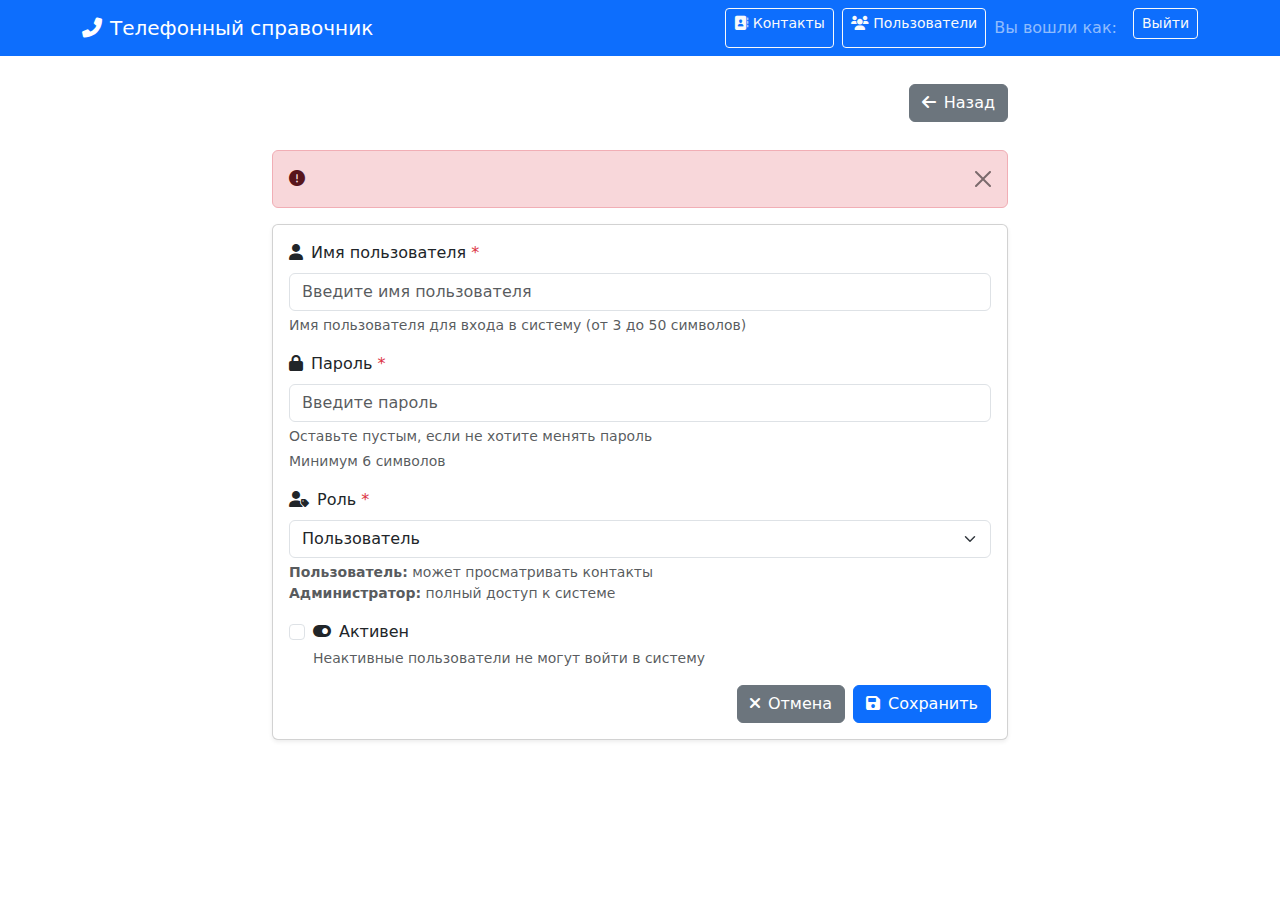
<file: src/main/resources/templates/users/form.html>
<!DOCTYPE html>
<html xmlns:th="http://www.thymeleaf.org"
      xmlns:sec="http://www.thymeleaf.org/extras/spring-security"
      lang="ru">
<head>
    <meta charset="UTF-8">
    <meta name="viewport" content="width=device-width, initial-scale=1.0">
    <title th:text="${isEdit ? 'Редактировать пользователя' : 'Создать пользователя'}">Пользователь</title>

    <!-- Bootstrap CSS -->
    <link href="https://cdn.jsdelivr.net/npm/bootstrap@5.1.3/dist/css/bootstrap.min.css" rel="stylesheet">

    <!-- Font Awesome CSS -->
    <link href="https://cdnjs.cloudflare.com/ajax/libs/font-awesome/6.0.0/css/all.min.css" rel="stylesheet">

    <!-- Наш кастомный CSS -->
    <link th:href="@{/css/style.css}" rel="stylesheet">
</head>
<body>

<!-- Навигация -->
<nav class="navbar navbar-expand-lg navbar-dark bg-primary">
    <div class="container">
        <a class="navbar-brand" th:href="@{/}">
            <i class="fas fa-phone-alt me-2"></i>Телефонный справочник
        </a>

        <div class="navbar-nav ms-auto">
            <a th:href="@{/contacts}" class="btn btn-outline-light btn-sm me-2">
                <i class="fas fa-address-book"></i> Контакты
            </a>
            <a th:href="@{/users}" class="btn btn-outline-light btn-sm me-2" sec:authorize="hasRole('ADMIN')">
                <i class="fas fa-users"></i> Пользователи
            </a>
            <span class="navbar-text me-3" sec:authorize="isAuthenticated()">
                Вы вошли как: <span sec:authentication="name"></span>
            </span>
            <form th:action="@{/logout}" method="post" sec:authorize="isAuthenticated()">
                <input type="hidden" th:name="${_csrf.parameterName}" th:value="${_csrf.token}"/>
                <button class="btn btn-outline-light btn-sm" type="submit">Выйти</button>
            </form>
        </div>
    </div>
</nav>

<!-- Основной контент -->
<div class="container mt-4">
    <div class="row justify-content-center">
        <div class="col-md-8">
            <!-- Заголовок -->
            <div class="d-flex justify-content-between align-items-center mb-4">
                <h2>
                    <i class="me-2" th:classappend="${isEdit} ? 'fas fa-edit' : 'fas fa-plus-circle'"></i>
                    <span th:text="${isEdit ? 'Редактировать пользователя' : 'Создать пользователя'}"></span>
                </h2>
                <a th:href="@{/users}" class="btn btn-secondary">
                    <i class="fas fa-arrow-left me-2"></i>Назад
                </a>
            </div>

            <!-- Сообщение об ошибке -->
            <div th:if="${errorMessage}" class="alert alert-danger alert-dismissible fade show" role="alert">
                <i class="fas fa-exclamation-circle me-2"></i>
                <span th:text="${errorMessage}"></span>
                <button type="button" class="btn-close" data-bs-dismiss="alert"></button>
            </div>

            <!-- Форма -->
            <div class="card shadow-sm">
                <div class="card-body">
                    <form th:action="@{/users/save}" th:object="${user}" method="post">
                        <input type="hidden" th:field="*{id}"/>
                        <input type="hidden" th:name="${_csrf.parameterName}" th:value="${_csrf.token}"/>

                        <!-- Имя пользователя -->
                        <div class="mb-3">
                            <label for="username" class="form-label">
                                <i class="fas fa-user me-2"></i>Имя пользователя
                                <span class="text-danger">*</span>
                            </label>
                            <input type="text"
                                   class="form-control"
                                   id="username"
                                   th:field="*{username}"
                                   th:classappend="${#fields.hasErrors('username')} ? 'is-invalid' : ''"
                                   placeholder="Введите имя пользователя"
                                   required>
                            <div class="invalid-feedback" th:if="${#fields.hasErrors('username')}"
                                 th:errors="*{username}"></div>
                            <div class="form-text">Имя пользователя для входа в систему (от 3 до 50 символов)</div>
                        </div>

                        <!-- Пароль -->
                        <div class="mb-3">
                            <label for="password" class="form-label">
                                <i class="fas fa-lock me-2"></i>Пароль
                                <span class="text-danger" th:if="${!isEdit}">*</span>
                            </label>
                            <input type="password"
                                   class="form-control"
                                   id="password"
                                   th:field="*{password}"
                                   th:classappend="${#fields.hasErrors('password')} ? 'is-invalid' : ''"
                                   placeholder="Введите пароль"
                                   th:required="${!isEdit}">
                            <div class="invalid-feedback" th:if="${#fields.hasErrors('password')}"
                                 th:errors="*{password}"></div>
                            <div class="form-text" th:if="${isEdit}">
                                Оставьте пустым, если не хотите менять пароль
                            </div>
                            <div class="form-text" th:if="${!isEdit}">
                                Минимум 6 символов
                            </div>
                        </div>

                        <!-- Роль -->
                        <div class="mb-3">
                            <label for="role" class="form-label">
                                <i class="fas fa-user-tag me-2"></i>Роль
                                <span class="text-danger">*</span>
                            </label>
                            <select class="form-select"
                                    id="role"
                                    th:field="*{role}"
                                    th:classappend="${#fields.hasErrors('role')} ? 'is-invalid' : ''"
                                    required>
                                <option value="ROLE_USER">Пользователь</option>
                                <option value="ROLE_ADMIN">Администратор</option>
                            </select>
                            <div class="invalid-feedback" th:if="${#fields.hasErrors('role')}"
                                 th:errors="*{role}"></div>
                            <div class="form-text">
                                <strong>Пользователь:</strong> может просматривать контакты<br>
                                <strong>Администратор:</strong> полный доступ к системе
                            </div>
                        </div>

                        <!-- Статус активности -->
                        <div class="mb-3 form-check">
                            <input type="checkbox"
                                   class="form-check-input"
                                   id="enabled"
                                   th:field="*{enabled}">
                            <label class="form-check-label" for="enabled">
                                <i class="fas fa-toggle-on me-2"></i>Активен
                            </label>
                            <div class="form-text">Неактивные пользователи не могут войти в систему</div>
                        </div>

                        <!-- Кнопки -->
                        <div class="d-flex justify-content-end gap-2">
                            <a th:href="@{/users}" class="btn btn-secondary">
                                <i class="fas fa-times me-2"></i>Отмена
                            </a>
                            <button type="submit" class="btn btn-primary">
                                <i class="fas fa-save me-2"></i>Сохранить
                            </button>
                        </div>
                    </form>
                </div>
            </div>
        </div>
    </div>
</div>

<!-- Bootstrap JS -->
<script src="https://cdn.jsdelivr.net/npm/bootstrap@5.1.3/dist/js/bootstrap.bundle.min.js"></script>

</body>
</html>
</file>
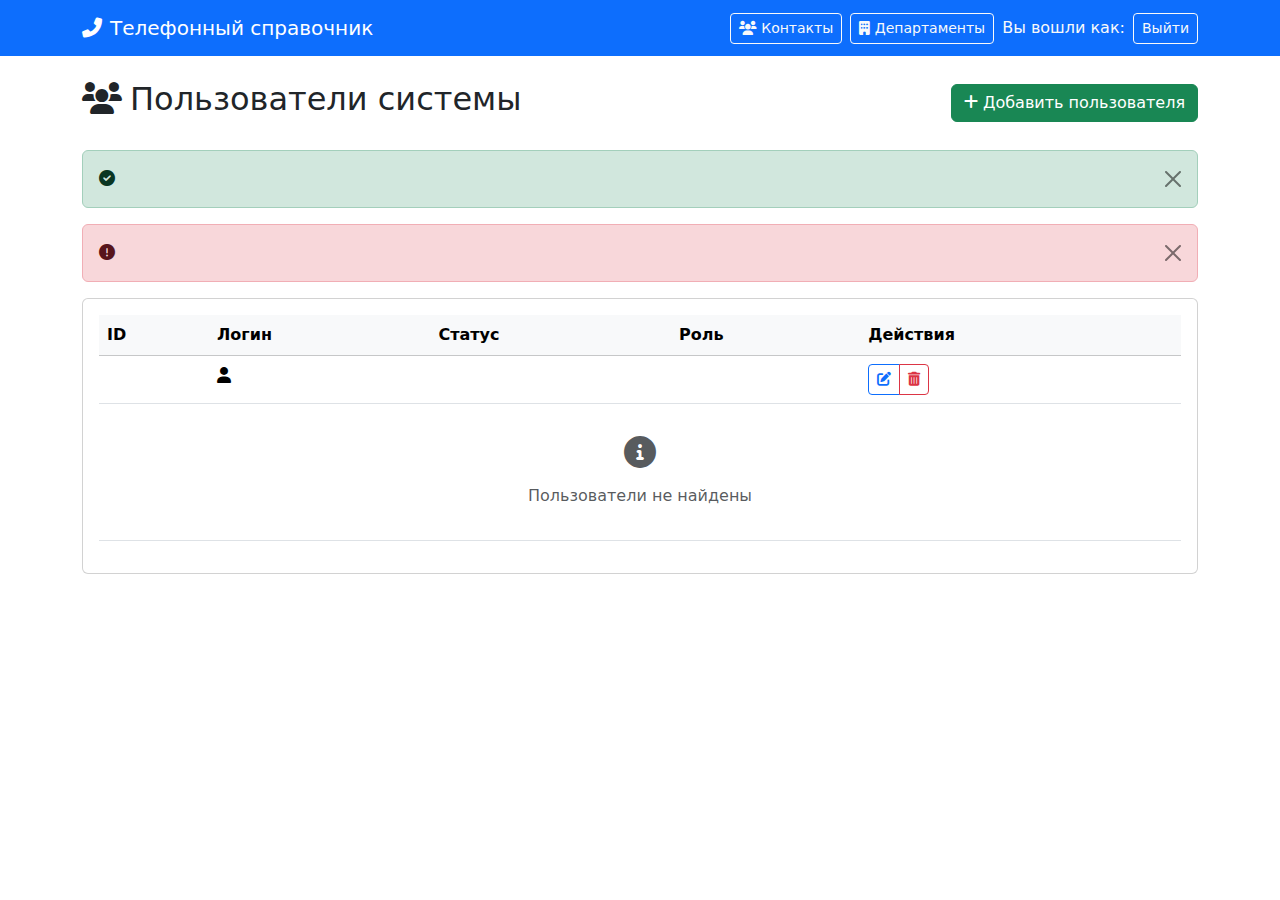
<file: src/main/resources/templates/users/list.html>
<!DOCTYPE html>
<html xmlns:th="http://www.thymeleaf.org"
      xmlns:sec="http://www.thymeleaf.org/extras/spring-security"
      lang="ru">
<head>
    <meta charset="UTF-8">
    <meta name="viewport" content="width=device-width, initial-scale=1.0">
    <title>Управление пользователями</title>
    <link href="https://cdn.jsdelivr.net/npm/bootstrap@5.1.3/dist/css/bootstrap.min.css" rel="stylesheet">
    <link href="https://cdnjs.cloudflare.com/ajax/libs/font-awesome/6.0.0/css/all.min.css" rel="stylesheet">

    <!-- Наш кастомный CSS -->
    <link th:href="@{/css/style.css}" rel="stylesheet">
</head>
<body>
<nav class="navbar navbar-expand-lg navbar-dark bg-primary">
    <div class="container">
        <a class="navbar-brand" th:href="@{/}">
            <i class="fas fa-phone-alt me-2"></i>Телефонный справочник
        </a>

        <div class="d-flex align-items-center ms-auto gap-2">
            <a th:href="@{/contacts}" class="btn btn-outline-light btn-sm">
                <i class="fas fa-users"></i> Контакты
            </a>
            <a th:href="@{/departments}" class="btn btn-outline-light btn-sm" sec:authorize="hasRole('ADMIN')">
                <i class="fas fa-building"></i> Департаменты
            </a>
            <span class="text-light" sec:authorize="isAuthenticated()">
        Вы вошли как: <span sec:authentication="name"></span>
      </span>
            <form th:action="@{/logout}" method="post" sec:authorize="isAuthenticated()" class="d-inline">
                <input type="hidden" th:name="${_csrf.parameterName}" th:value="${_csrf.token}"/>
                <button class="btn btn-outline-light btn-sm" type="submit">Выйти</button>
            </form>
        </div>
    </div>
</nav>


<!-- Основной контент -->
<div class="container mt-4">
    <div class="d-flex justify-content-between align-items-center mb-4">
        <h2><i class="fas fa-users me-2"></i>Пользователи системы</h2>
        <a th:href="@{/users/new}" class="btn btn-success">
            <i class="fas fa-plus me-1"></i>Добавить пользователя
        </a>
    </div>

    <!-- Сообщения об успехе/ошибках -->
    <div th:if="${successMessage}" class="alert alert-success alert-dismissible fade show" role="alert">
        <i class="fas fa-check-circle me-2"></i>
        <span th:text="${successMessage}"></span>
        <button type="button" class="btn-close" data-bs-dismiss="alert" aria-label="Close"></button>
    </div>

    <div th:if="${errorMessage}" class="alert alert-danger alert-dismissible fade show" role="alert">
        <i class="fas fa-exclamation-circle me-2"></i>
        <span th:text="${errorMessage}"></span>
        <button type="button" class="btn-close" data-bs-dismiss="alert" aria-label="Close"></button>
    </div>

    <div class="card">
        <div class="card-body">
            <div class="table-responsive">
                <table class="table table-hover">
                    <thead class="table-light">
                        <tr>
                            <th>ID</th>
                            <th>Логин</th>
                            <th>Статус</th>
                            <th>Роль</th>
                            <th>Действия</th>
                        </tr>
                    </thead>
                    <tbody>
                        <tr th:each="user : ${users}" th:class="${user.role == 'ADMIN'} ? 'table-primary' : ''">
                            <td th:text="${user.id}"></td>
                            <td>
                                <i class="fas fa-user me-1"></i>
                                <span th:text="${user.username}"></span>
                            </td>
                            <td>
                                <span class="badge" th:class="${user.enabled} ? 'bg-success' : 'bg-secondary'">
                                    <span th:text="${user.enabled} ? 'Активен' : 'Неактивен'"></span>
                                </span>
                            </td>
                            <td>
                                <span class="badge" 
                                      th:class="${user.role == 'ADMIN' or user.role == 'ROLE_ADMIN'} ? 'bg-danger' : 'bg-primary'">
                                    <span th:text="${(user.role == 'ADMIN' or user.role == 'ROLE_ADMIN') ? 'Администратор' : 'Пользователь'}"></span>
                                </span>
                            </td>
                            <td>
                                <div class="btn-group btn-group-sm">
                                    <a th:href="@{/users/edit/{id}(id=${user.id})}" 
                                       class="btn btn-outline-primary"
                                       title="Редактировать">
                                        <i class="fas fa-edit"></i>
                                    </a>
                                    <button type="button" 
                                            class="btn btn-outline-danger"
                                            th:if="${user.username != #authentication.principal.username}"
                                            data-bs-toggle="modal" 
                                            data-bs-target="#deleteModal"
                                            th:data-bs-user-id="${user.id}"
                                            th:data-bs-user-name="${user.username}"
                                            title="Удалить">
                                        <i class="fas fa-trash-alt"></i>
                                    </button>
                                </div>
                            </td>
                        </tr>
                        <tr th:if="${#lists.isEmpty(users)}">
                            <td colspan="5" class="text-center">
                                <div class="text-muted py-4">
                                    <i class="fas fa-info-circle fa-2x mb-3"></i>
                                    <p class="mb-0">Пользователи не найдены</p>
                                </div>
                            </td>
                        </tr>
                    </tbody>
                </table>
            </div>
        </div>
    </div>
</div>

<!-- Модальное окно подтверждения удаления -->
<div class="modal fade" id="deleteModal" tabindex="-1" aria-labelledby="deleteModalLabel" aria-hidden="true">
    <div class="modal-dialog">
        <div class="modal-content">
            <div class="modal-header">
                <h5 class="modal-title" id="deleteModalLabel">Подтверждение удаления</h5>
                <button type="button" class="btn-close" data-bs-dismiss="modal" aria-label="Close"></button>
            </div>
            <div class="modal-body">
                Вы уверены, что хотите удалить пользователя <strong id="userNameToDelete"></strong>?
                <div class="alert alert-warning mt-2 mb-0">
                    <i class="fas fa-exclamation-triangle me-2"></i>
                    Это действие нельзя отменить!
                </div>
            </div>
            <div class="modal-footer">
                <button type="button" class="btn btn-secondary" data-bs-dismiss="modal">Отмена</button>
                <form id="deleteForm" method="post" style="display: inline-block;">
                    <input type="hidden" name="_method" value="delete">
                    <input type="hidden" th:name="${_csrf.parameterName}" th:value="${_csrf.token}">
                    <button type="submit" class="btn btn-danger">Удалить</button>
                </form>
            </div>
        </div>
    </div>
</div>

<!-- Bootstrap JS -->
<script src="https://cdn.jsdelivr.net/npm/bootstrap@5.1.3/dist/js/bootstrap.bundle.min.js"></script>

<script>
    // Инициализация модального окна удаления
    document.addEventListener('DOMContentLoaded', function() {
        const deleteModal = document.getElementById('deleteModal');
        if (deleteModal) {
            deleteModal.addEventListener('show.bs.modal', function (event) {
                const button = event.relatedTarget;
                const userId = button.getAttribute('data-bs-user-id');
                const userName = button.getAttribute('data-bs-user-name');
                
                const modalTitle = deleteModal.querySelector('.modal-title');
                const userNameToDelete = deleteModal.querySelector('#userNameToDelete');
                const deleteForm = deleteModal.querySelector('#deleteForm');
                
                userNameToDelete.textContent = userName;
                deleteForm.action = '/users/delete/' + userId;
            });
        }
    });
</script>
</body>
</html>
</file>
